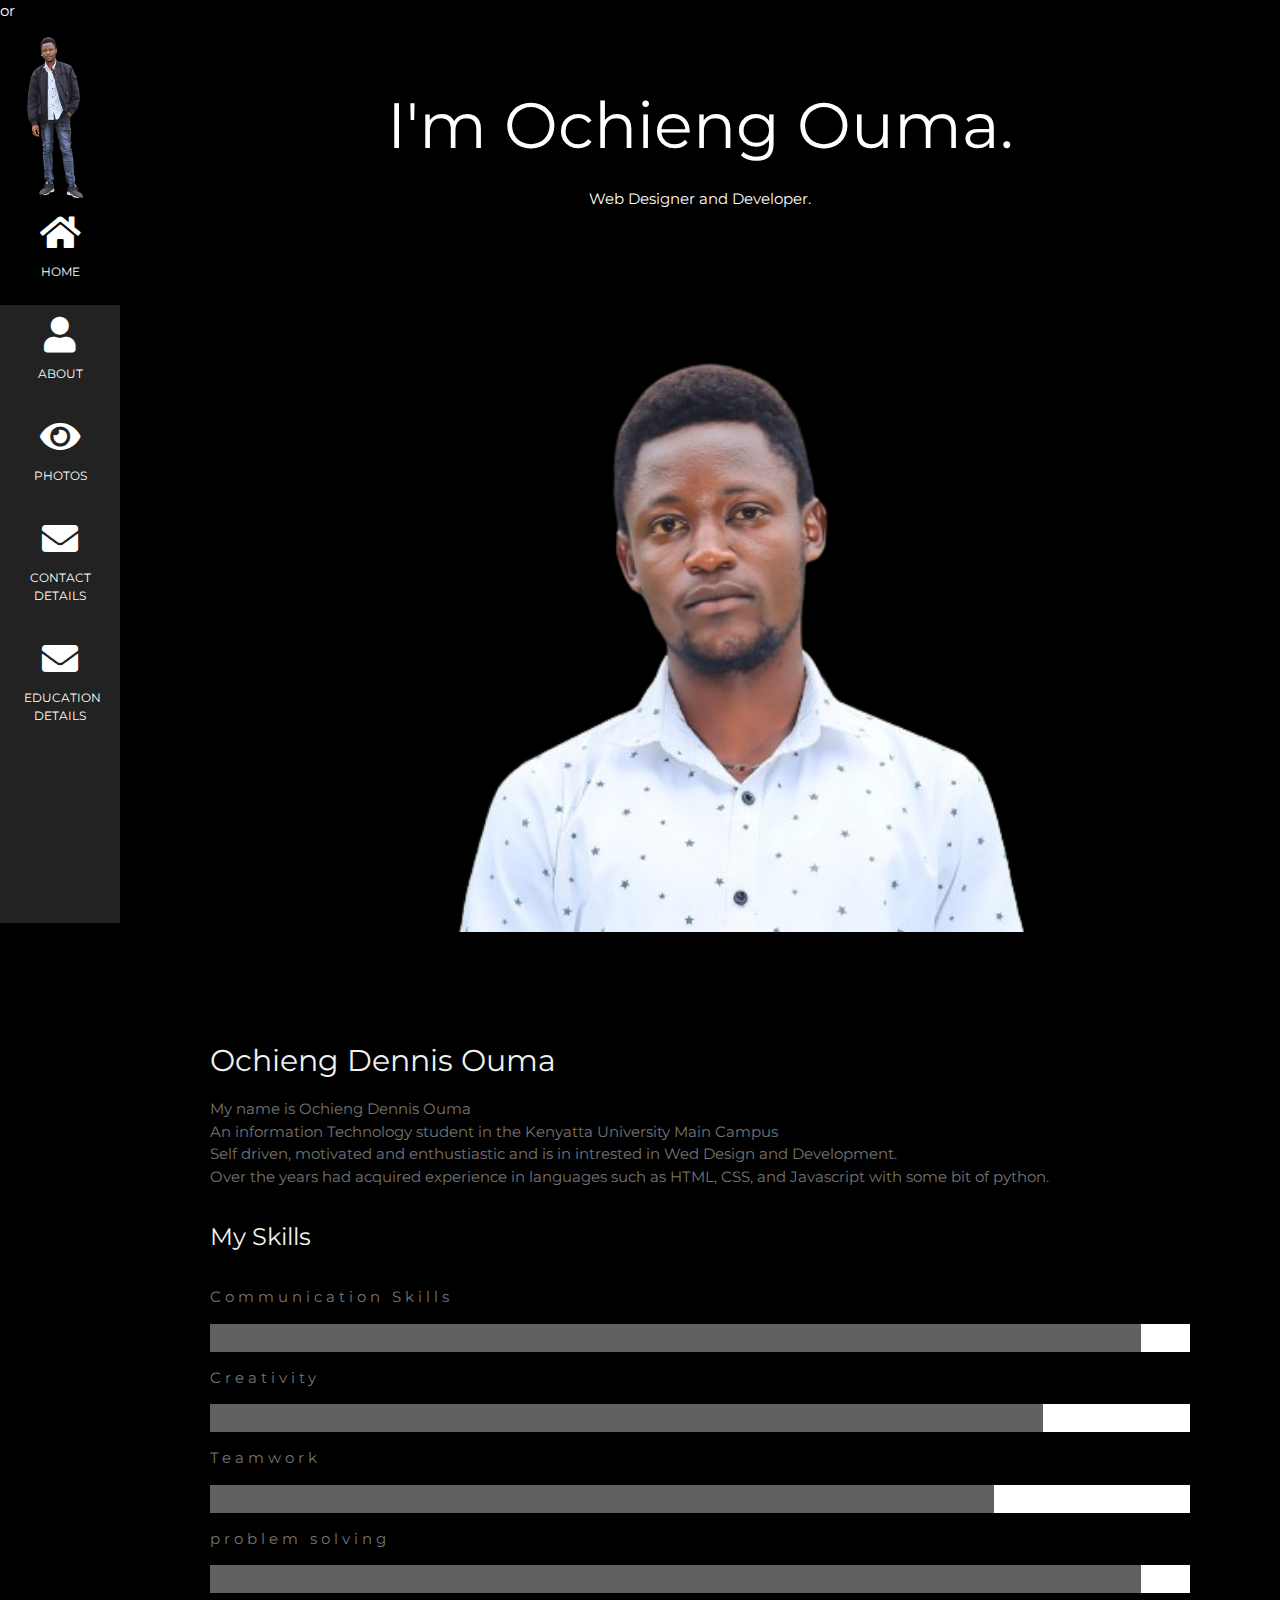
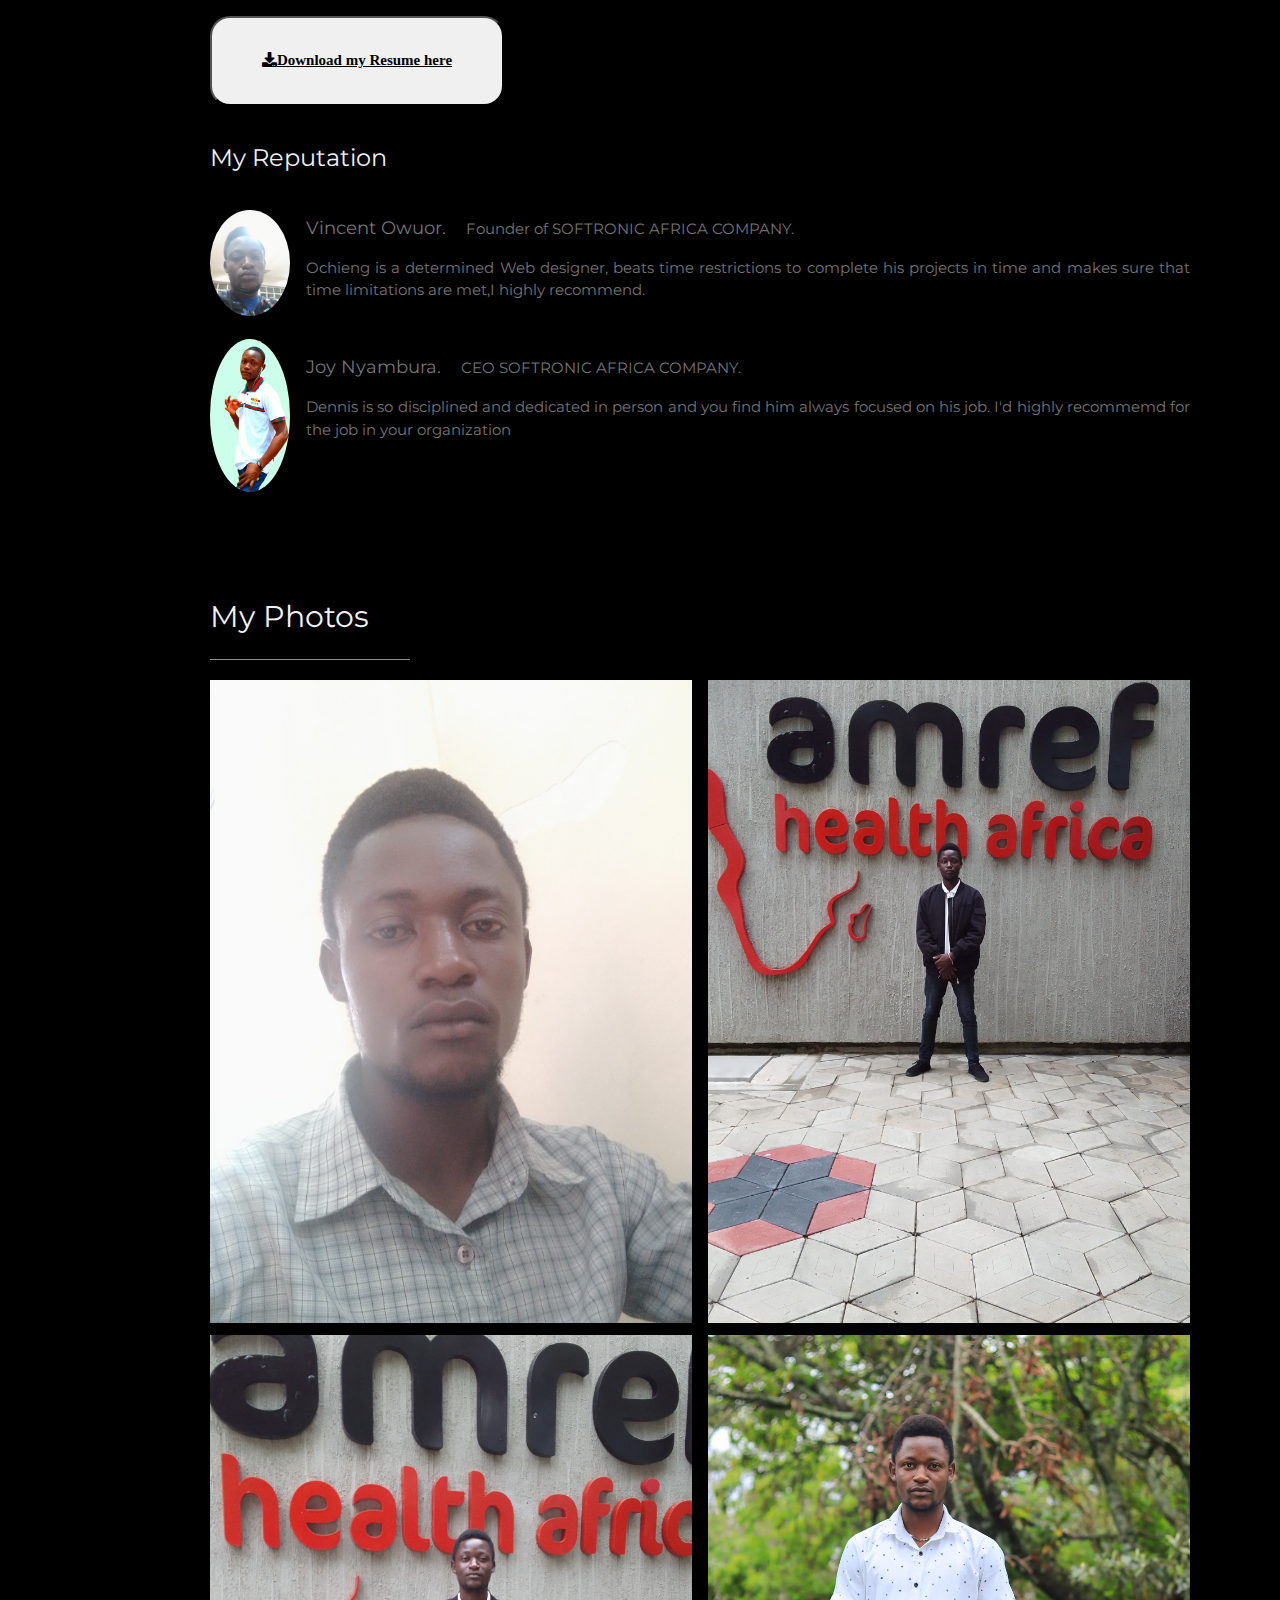
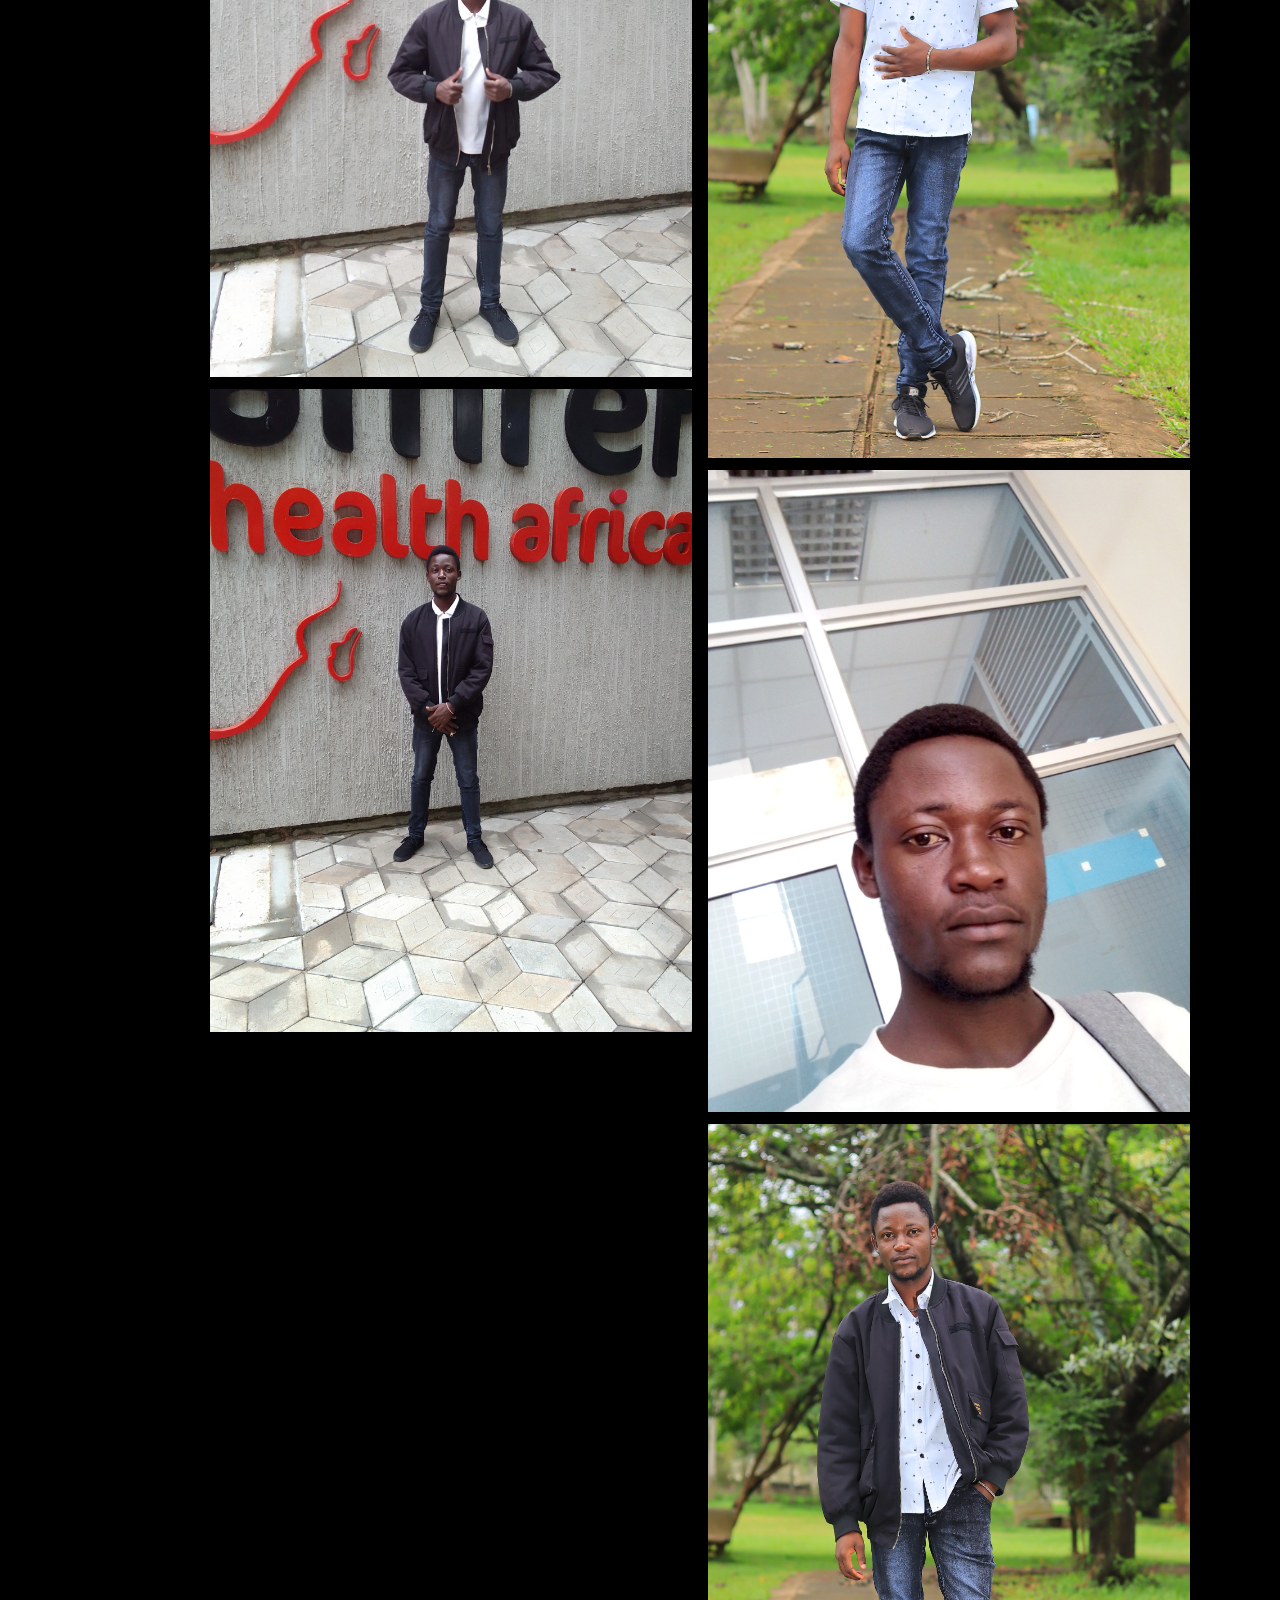
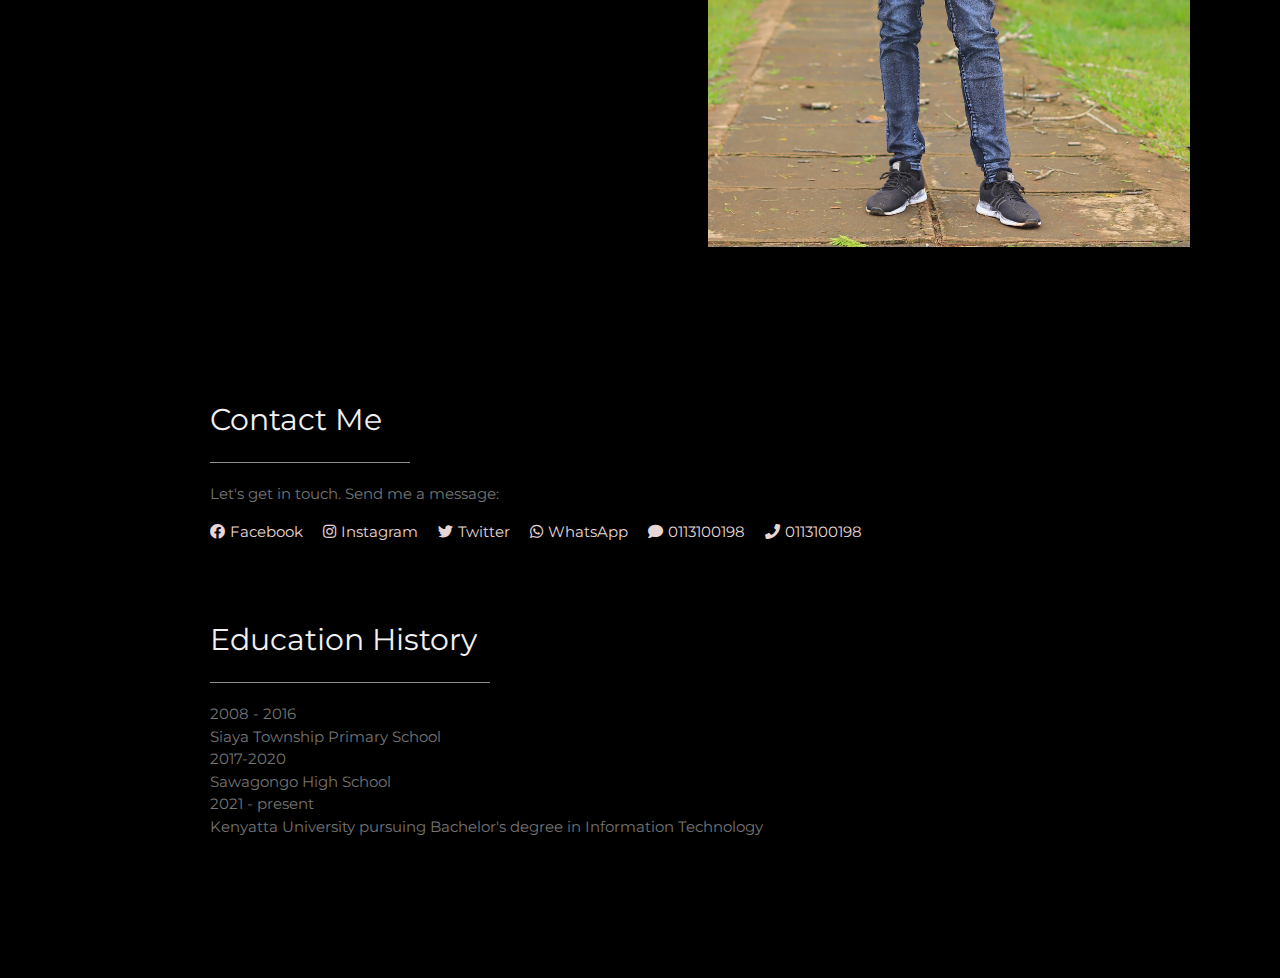
<file: index.html>
<!DOCTYPE html>
<html lang="en">
<head>
    <meta charset="UTF-8">
    <meta name="viewport" content="width=device-width, initial-scale=1.0">
    <title>My Website</title>
    <style>
      .download-button {
            /*display: inline-block;
            padding: 10px 20px;
            font-size: 16px;
            color: white;
            background-color: #007BFF;
            text-align: center;
            text-decoration: none;
            border-radius: 5px;*/

        
    width: 30%; /* Adjust width as needed */
    height: 10vh; /* Adjust height as needed */
    border-radius: 20px; /* Adjust border-radius to control the curve */
    background-color: #f0f0f0; /* Adjust background color as needed */
    /* Additional styles */

        }
        .download-button:hover {
            background-color: #0056b3;
        }

      .social-links{
          /*transform: rotate(-90deg);
          position: absolute;
          left:0;
          bottom: 180px;*/
          margin: 0px 20px;
          visibility: visible;
          display: flex;
          flex-direction: row;
          align-items: center;
          margin: auto;

        }
      .social-links a{
          text-decoration: none;
          color: rgb(231, 214, 214);
          padding-right: 20px;
          font-size: 14;
          visibility: visible;
          display: flex;
          align-items: center;
        }
        .social-links a:hover {
        transform: scale(1.2); /* Enlarges the link when hovered */
        font-size: 16px; /* Optionally increase the font size when hovered */
        /* color: blue; */
        text-decoration: underline;
        }
       
        .social-links a i {
        margin-right: 5px; /* Add space between icon and text */
        } 
        .social-links a:visited {
        color: #ff6347; /* Change to your desired color */
        }
        .education{
        visibility: visible;
        
        }
       .education a:hover {
        transform: scale(1.2); /* Enlarges the link when hovered */
        font-size: 16px; /* Optionally increase the font size when hovered */
        /* color: blue; */
        text-decoration: underline;
        }

    </style>
</head>
<body>
    <!DOCTYPE html>or
<html>
  <head>
    <title>My website.</title>
    <meta charset="UTF-8">
    <meta name="viewport" content="width=device-width, initial-scale=1">
    <link rel="stylesheet" href="https://www.w3schools.com/w3css/4/w3.css">
    <link rel="stylesheet" href="https://fonts.googleapis.com/css?family=Montserrat">
    <link rel="stylesheet" href="https://cdnjs.cloudflare.com/ajax/libs/font-awesome/4.7.0/css/font-awesome.min.css">
    <link rel="stylesheet" href="https://cdnjs.cloudflare.com/ajax/libs/font-awesome/5.15.4/css/all.min.css">

    <style>
    body, h1,h2,h3,h4,h5,h6 {font-family: "Montserrat", sans-serif}
    .w3-row-padding img {margin-bottom: 12px}
    /* Set the width of the sidebar to 120px */
    .w3-sidebar {width: 120px;background: #222;}
    /* Add a left margin to the "page content" that matches the width of the sidebar (120px) */
    #main {margin-left: 120px}
    /* Remove margins from "page content" on small screens */
    @media only screen and (max-width: 600px) {#main {margin-left: 0}}
    </style>
  </head>
<body class="w3-black">

<!-- Icon Bar (Sidebar - hidden on small screens) -->
<nav class="w3-sidebar w3-bar-block w3-small w3-hide-small w3-center">
  <!-- Avatar image in top left corner -->
  <img src="images/blackbackgdeno.png" style="width:100%">
  <a href="index.html" class="w3-bar-item w3-button w3-padding-large w3-black">
    <i class="fa fa-home w3-xxlarge"></i>
    <p>HOME</p>
  </a>
  <a href="#about" class="w3-bar-item w3-button w3-padding-large w3-hover-black">
    <i class="fa fa-user w3-xxlarge"></i>
    <p>ABOUT</p>
  </a>
  <a href="#photos" class="w3-bar-item w3-button w3-padding-large w3-hover-black">
    <i class="fa fa-eye w3-xxlarge"></i>
    <p>PHOTOS</p>
  </a>
  <a href="#contact" class="w3-bar-item w3-button w3-padding-large w3-hover-black">
    <i class="fa fa-envelope w3-xxlarge"></i>
    <p>CONTACT DETAILS</p>
  </a>
  <a href="#contact" class="w3-bar-item w3-button w3-padding-large w3-hover-black">
    <i class="fa fa-envelope w3-xxlarge"></i>
    <p>EDUCATION DETAILS</p>
  </a>
</nav>

<!-- Navbar on small screens (Hidden on medium and large screens) -->
<div class="w3-top w3-hide-large w3-hide-medium" id="myNavbar">
  <div class="w3-bar w3-black w3-opacity w3-hover-opacity-off w3-center w3-small">
    <a href="" class="w3-bar-item w3-button" style="width:25% !important">HOME</a>
    <a href="#about" class="w3-bar-item w3-button" style="width:25% !important">ABOUT</a>
    <a href="#photos" class="w3-bar-item w3-button" style="width:25% !important">PHOTOS</a>
    <a href="#contact" class="w3-bar-item w3-button" style="width:25% !important">CONTACT</a>
  </div>
</div>

<!-- Page Content -->
<div class="w3-padding-large" id="main">
  <!-- Header/Home -->
  <header class="w3-container w3-padding-32 w3-center w3-black" id="home">
    <h1 class="w3-jumbo"><span class="w3-hide-small">I'm</span> Ochieng Ouma.</h1>
    <p>Web Designer and Developer.</p>
    <img src="images/blackbg.png" alt="background picture for the page" class="w3-image" width="992" height="1108">
  </header>

  <!-- About Section -->
  <div class="w3-content w3-justify w3-text-grey w3-padding-64" id="about">
    <h2 class="w3-text-light-grey">Ochieng Dennis Ouma</h2>
    <!-- <hr style="width:350px" class="w3-opacity"> -->
    <p>
    My name is Ochieng Dennis Ouma<br>
    An information Technology student in the Kenyatta University Main Campus <br>
    Self driven, motivated and enthustiastic and is in intrested in Wed Design and Development.<br>
    Over the years had acquired experience in languages such as HTML, CSS, and Javascript with some bit of python.
  </p>
    <h3 class="w3-padding-16 w3-text-light-grey">My Skills</h3>
    <p class="w3-wide">Communication Skills</p>
    <div class="w3-white">
      <div class="w3-dark-grey" style="height:28px;width:95%"></div>
    </div>
    <p class="w3-wide">Creativity</p>
    <div class="w3-white">
      <div class="w3-dark-grey" style="height:28px;width:85%"></div>
    </div>
    <p class="w3-wide">Teamwork</p>
    <div class="w3-white">
      <div class="w3-dark-grey" style="height:28px;width:80%"></div>
    </div>
    <p class="w3-wide">problem solving</p>
    <div class="w3-white">
      <div class="w3-dark-grey" style="height:28px;width:95%"></div>
    </div>
    <br>
    <!--
    <div class="w3-row w3-center w3-padding-16 w3-section w3-light-grey">
      <div class="w3-quarter w3-section">
        <span class="w3-xlarge">11+</span><br>
        Partners
      </div>
      <div class="w3-quarter w3-section">
        <span class="w3-xlarge">55+</span><br>
        Projects Done
      </div>
      <div class="w3-quarter w3-section">
        <span class="w3-xlarge">89+</span><br>
        Happy Clients
      </div>
      <div class="w3-quarter w3-section">
        <span class="w3-xlarge">150+</span><br>
        Meetings
      </div>
    </div> -->

    <button class="download-button">
      <!--<i class="fa fa-download"></i> Download my Resume -->
      <a href="Documents/My Resume.pdf" class="fa fa-download" download="Dennis' Resume">Download my Resume here</a>
    </button>
    
    <!--
     Grid for pricing tables 
    <h3 class="w3-padding-16 w3-text-light-grey">My Price</h3>
    <div class="w3-row-padding" style="margin:0 -16px">
      <div class="w3-half w3-margin-bottom">
        <ul class="w3-ul w3-white w3-center w3-opacity w3-hover-opacity-off">
          <li class="w3-dark-grey w3-xlarge w3-padding-32">Basic</li>
          <li class="w3-padding-16">Web Design</li>
          <li class="w3-padding-16">Photography</li>
          <li class="w3-padding-16">5GB Storage</li>
          <li class="w3-padding-16">Mail Support</li>
          <li class="w3-padding-16">
            <h2>$ 10</h2>
            <span class="w3-opacity">per month</span>
          </li>
          <li class="w3-light-grey w3-padding-24">
            <button class="w3-button w3-white w3-padding-large w3-hover-black">Sign Up</button>
          </li>
        </ul>
      </div>

      <div class="w3-half">
        <ul class="w3-ul w3-white w3-center w3-opacity w3-hover-opacity-off">
          <li class="w3-dark-grey w3-xlarge w3-padding-32">Pro</li>
          <li class="w3-padding-16">Web Design</li>
          <li class="w3-padding-16">Photography</li>
          <li class="w3-padding-16">50GB Storage</li>
          <li class="w3-padding-16">Endless Support</li>
          <li class="w3-padding-16">
            <h2>$ 25</h2>
            <span class="w3-opacity">per month</span>
          </li>
          <li class="w3-light-grey w3-padding-24">
            <button class="w3-button w3-white w3-padding-large w3-hover-black">Sign Up</button>
          </li>
        </ul>
      </div>
     End Grid/Pricing tables 
    
    </div>
  -->
    
    <!-- Testimonials -->
    <h3 class="w3-padding-24 w3-text-light-grey">My Reputation</h3>  
    <img src="images/testimonial1.jpg" alt="First  picture of the Testimonial" class="w3-left w3-circle w3-margin-right" style="width:80px">
    <p><span class="w3-large w3-margin-right">Vincent Owuor.</span> Founder of SOFTRONIC AFRICA COMPANY.</p>
    <p>Ochieng is a determined Web designer, beats time restrictions to complete his projects in time and makes sure that time limitations are met,I highly recommend.</p><br>
    
    <img src="images/testimonial2.png" alt="Avatar" class="w3-left w3-circle w3-margin-right" style="width:80px">
    <p><span class="w3-large w3-margin-right">Joy Nyambura.</span> CEO SOFTRONIC AFRICA COMPANY.</p>
    <p>Dennis is so disciplined and dedicated in person and you find him  always focused on his  job. I'd highly recommemd for the job in your organization</p>
  <!-- End About Section -->
  </div>
  
  <!-- Portfolio Section -->
  <div class="w3-padding-64 w3-content" id="photos">
    <h2 class="w3-text-light-grey">My Photos</h2>
    <hr style="width:200px" class="w3-opacity">

    <!-- Grid for photos -->
    <div class="w3-row-padding" style="margin:0 -16px">
      <div class="w3-half">
        <img src="images/pic1.jpg" style="width:100%">
        <img src="images/pic2.jpg" style="width:100%">
        <img src="images/pic3.jpg" style="width:100%">
      </div>

      <div class="w3-half">
        <img src="images/pic4.jpg" style="width:100%">
        <img src="images/pic5.jpg" style="width:100%">
        <img src="images/pic6.jpg" style="width:100%">
        <img src="images/pic7.jpg" style="width:100%">

      </div>
    <!-- End photo grid -->
    </div>
  <!-- End Portfolio Section -->
  </div>
  <!--
  <div class="w3-padding-64 w3-content w3-text-grey" id="education">
    <h2 class="w3-text-light-grey">Education History</h2>
    <hr style="width:200px" class="w3-opacity">
    2008 - 2016<br> Primaty Education at Siaya Township Primary School<br>
    2017-2020<br> Sawagongo High School <br>
    2021 - present <br> Kenyatta University pursuing Bachelor's degree in Information Technology
  </div>
  
-->
  <!-- Contact Section -->
  <div class="w3-padding-64 w3-content w3-text-grey" id="contact">
    <h2 class="w3-text-light-grey">Contact Me</h2>
    <hr style="width:200px" class="w3-opacity">

    <!-- <div class="w3-section">
      <p><i class="fa fa-map-marker fa-fw w3-text-white w3-xxlarge w3-margin-right"></i> Chicago, US</p>
      <p><i class="fa fa-phone fa-fw w3-text-white w3-xxlarge w3-margin-right"></i> Phone: +00 151515</p>
      <p><i class="fa fa-envelope fa-fw w3-text-white w3-xxlarge w3-margin-right"> </i> Email: mail@mail.com</p>
    </div>
  
  <div class="social-links">
    <a href="https://www.facebook.com/denis.ouma.7792">Facebook</a>
    <a href="https://www.instagram.com/ochieng_dennis_ouma/">Instagram</a>
    <a href="https://twitter.com/dennis_ochie">Twitter</a>
  </div>
-->
  
  
    <p>Let's get in touch. Send me a message:</p>
    <div class="social-links">
      <a href="https://www.facebook.com/denis.ouma.7792"><i class="fab fa-facebook"></i> Facebook</a>
      <a href="https://www.instagram.com/ochieng_dennis_ouma/"><i class="fab fa-instagram"></i> Instagram</a>
      <a href="https://twitter.com/dennis_ochie"><i class="fab fa-twitter"></i> Twitter</a>
      <a href="https://wa.me/+254113100198?text=Hey%20there,%20hope%20you%20are%20doing%20fine,%20This%20is%20Ochieng%20Ouma,%20how%20may%20I%20help%20you%20please?"><i class="fab fa-whatsapp"></i> WhatsApp</a>
      <a href="sms:+254113100198"><i class="fas fa-comment"></i> 0113100198</a>
      <a href="tel:+254113100198"><i class="fas fa-phone"></i>  0113100198</a>
<!--
  </div>
    <form action="/action_page.php" target="_blank">
      <p><input class="w3-input w3-padding-16" type="text" placeholder="Name" required name="Name"></p>
      <p><input class="w3-input w3-padding-16" type="text" placeholder="Email" required name="Email"></p>
      <p><input class="w3-input w3-padding-16" type="text" placeholder="Subject" required name="Subject"></p>
      <p><input class="w3-input w3-padding-16" type="text" placeholder="Message" required name="Message"></p>
      <p>
        <button class="w3-button w3-light-grey w3-padding-large" type="submit">
          <i class="fa fa-paper-plane"></i> SEND MESSAGE
        </button>
      </p>
    </form>
   End Contact Section 
  </div>
-->
  <!--
 Footer. This section contains an ad for W3Schools Spaces. You can leave it to support us. 
<footer class="w3-content w3-padding-64 w3-text-grey w3-xlarge">
  <i class="fa fa-facebook-official w3-hover-opacity"></i>
  <i class="fa fa-instagram w3-hover-opacity"></i>
  <i class="fa fa-snapchat w3-hover-opacity"></i>
  <i class="fa fa-pinterest-p w3-hover-opacity"></i>
  <i class="fa fa-twitter w3-hover-opacity"></i>
  <i class="fa fa-linkedin w3-hover-opacity"></i>
 <p class="w3-small">This website was made with W3schools Spaces. Make your own free website today!</p>
 <a class="w3-button w3-round-xxlarge w3-small w3-light-grey" href="https://www.w3schools.com/spaces" target="_blank">Start now</a> 
  End footer 
</footer>

 END PAGE CONTENT -->
</div>
<div class="w3-padding-64 w3-content w3-text-grey" id="education">
  <h2 class="w3-text-light-grey">Education History</h2>
  <hr style="width:280px" class="w3-opacity">
  2008 - 2016<br> Siaya Township Primary School<br>
  2017-2020<br> Sawagongo High School <br>
  2021 - present <br> Kenyatta University pursuing Bachelor's degree in Information Technology
</div>

</body>
</html>

</body>
</html>
</file>
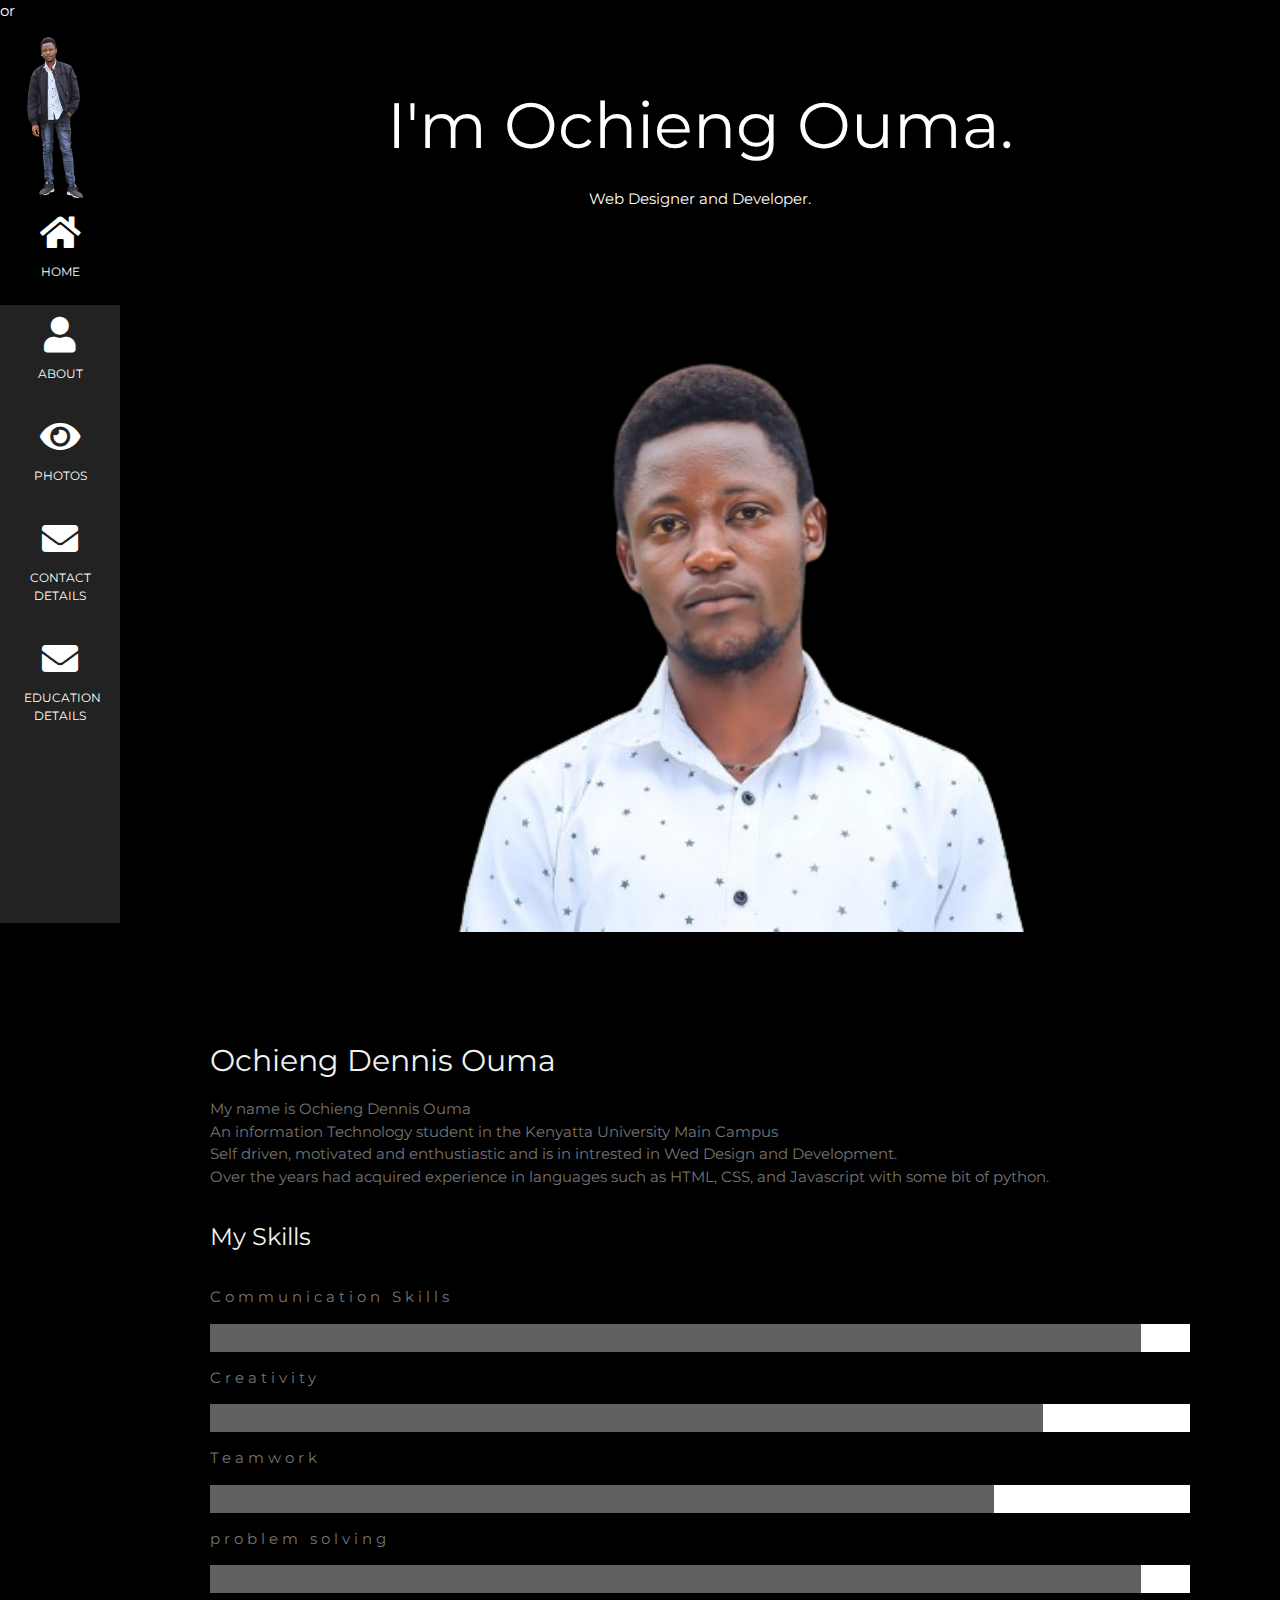
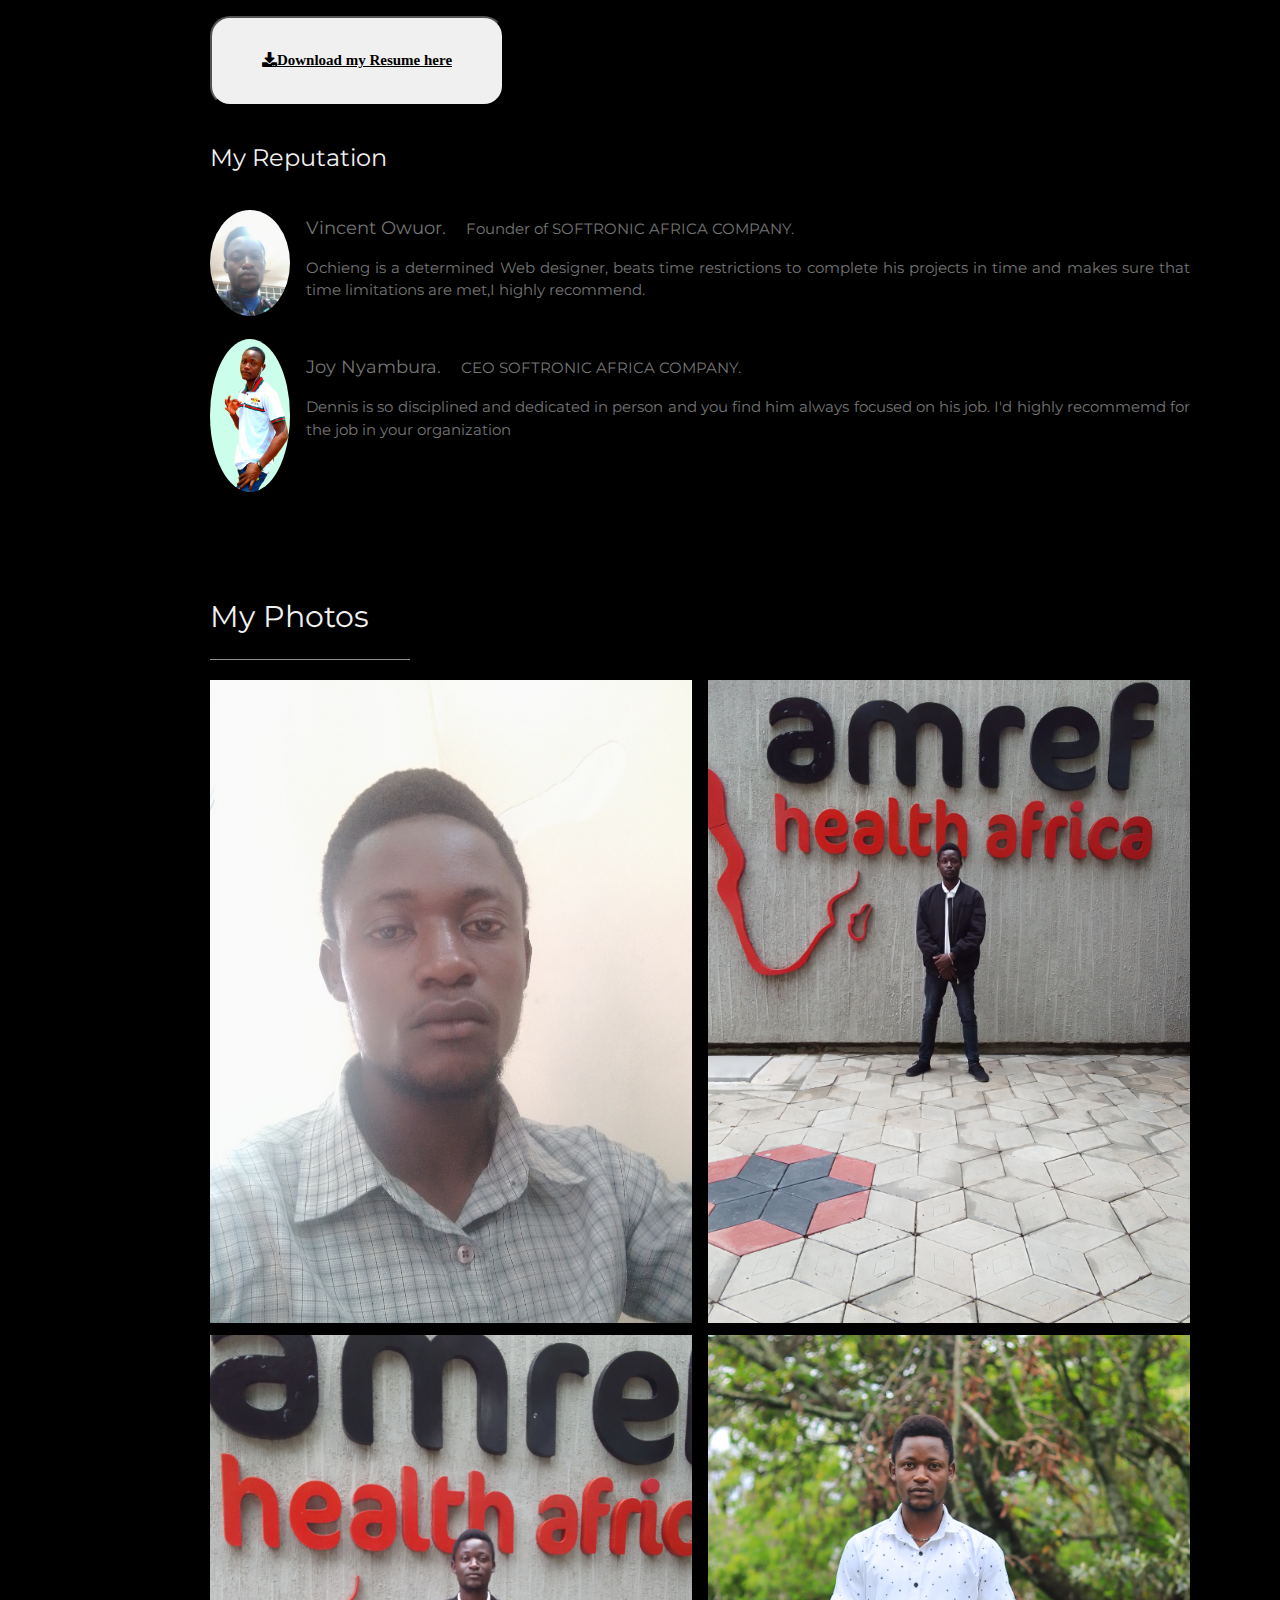
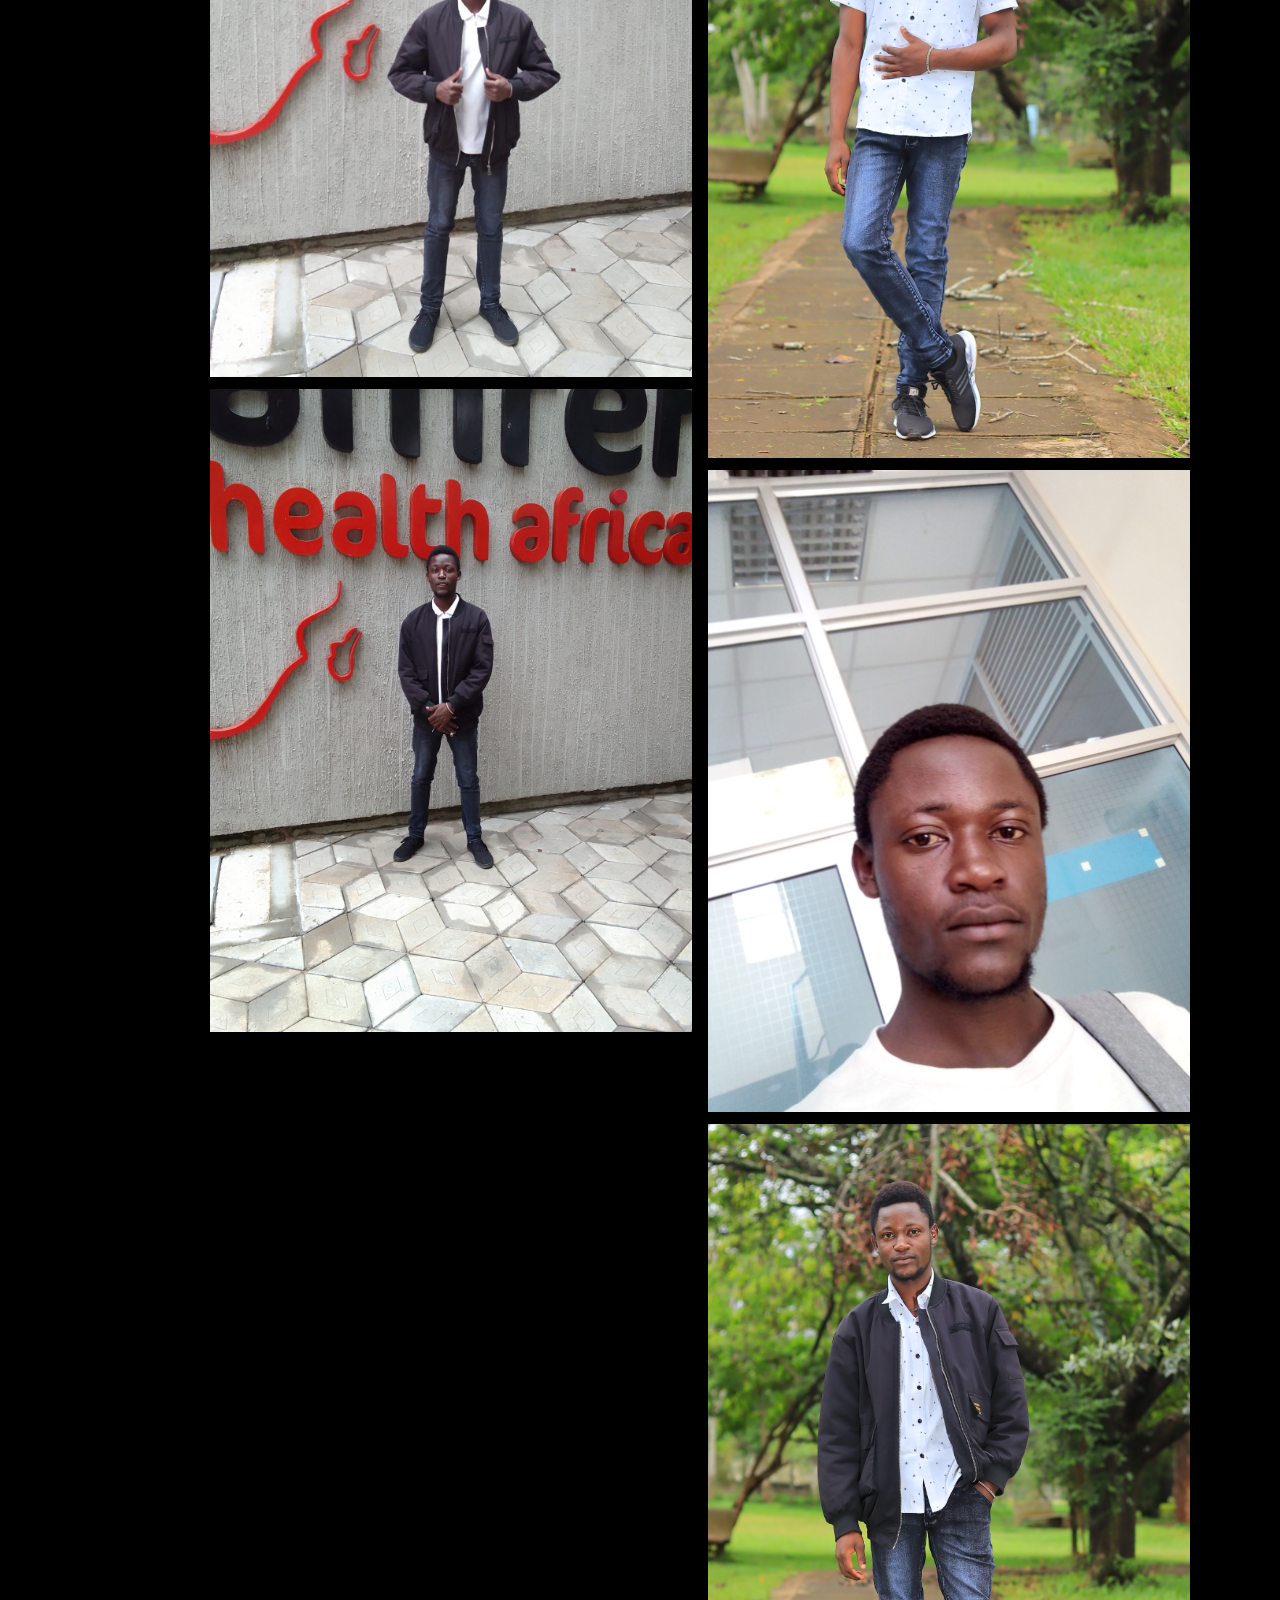
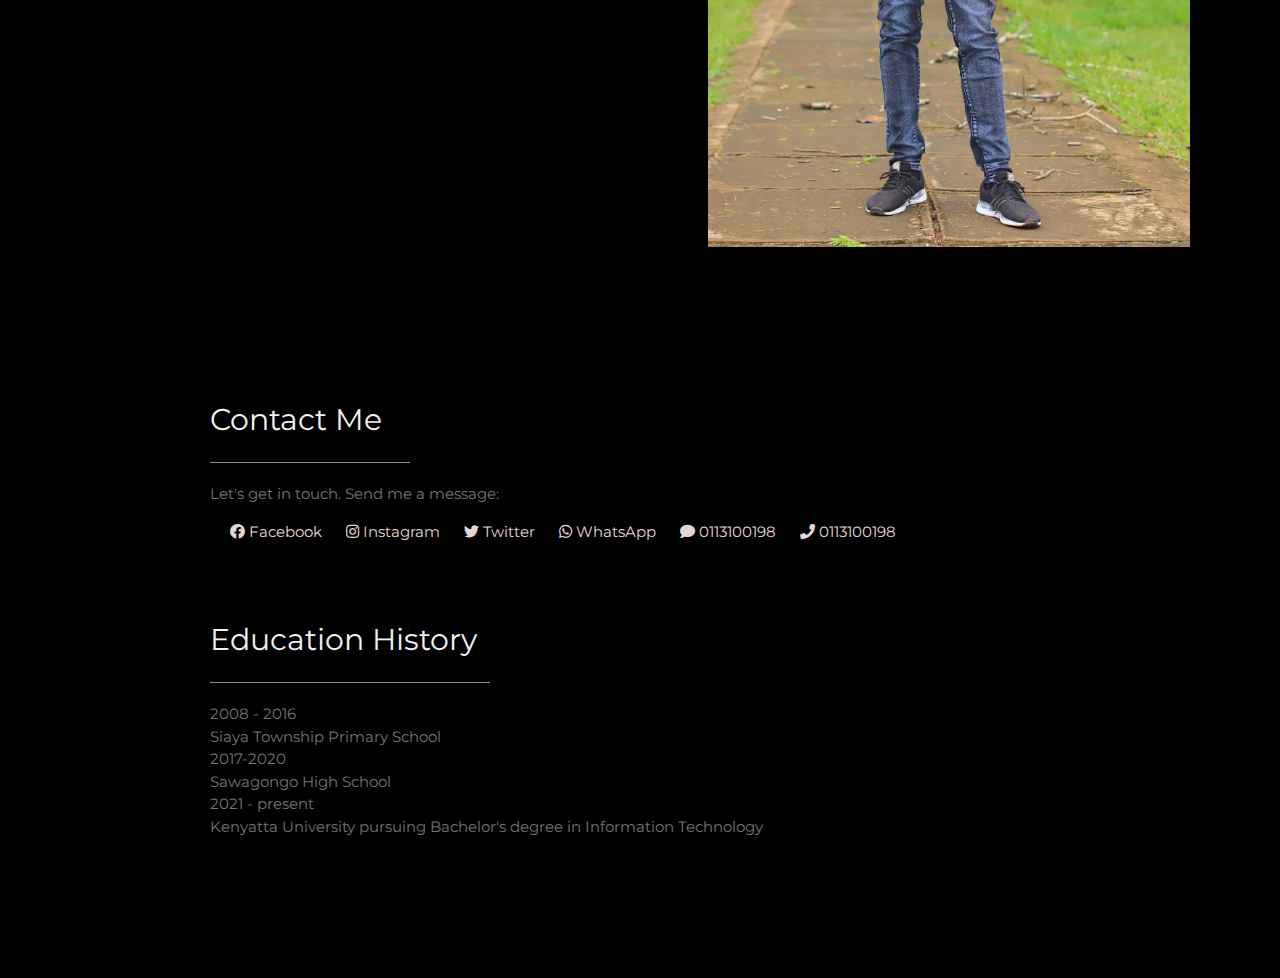
<file: website/index.html>
<!DOCTYPE html>
<html lang="en">
<head>
    <meta charset="UTF-8">
    <meta name="viewport" content="width=device-width, initial-scale=1.0">
    <title>My Website</title>
    <style>
      .download-button {
            /*display: inline-block;
            padding: 10px 20px;
            font-size: 16px;
            color: white;
            background-color: #007BFF;
            text-align: center;
            text-decoration: none;
            border-radius: 5px;*/

        
    width: 30%; /* Adjust width as needed */
    height: 10vh; /* Adjust height as needed */
    border-radius: 20px; /* Adjust border-radius to control the curve */
    background-color: #f0f0f0; /* Adjust background color as needed */
    /* Additional styles */

        }
        .download-button:hover {
            background-color: #0056b3;
        }

      .social-links{
          /*transform: rotate(-90deg);
          position: absolute;
          left:0;
          bottom: 180px;*/
          margin: 0px 20px;
          visibility: visible;

        }
      .social-links a{
          text-decoration: none;
          color: rgb(231, 214, 214);
          padding-right: 20px;
          font-size: 14;
          visibility: visible;
        }
        .social-links a:hover {
        transform: scale(1.2); /* Enlarges the link when hovered */
        font-size: 16px; /* Optionally increase the font size when hovered */
        /* color: blue; */
        text-decoration: underline;
       }
       .education{
        visibility: visible;
        
       }
       .education a:hover {
        transform: scale(1.2); /* Enlarges the link when hovered */
        font-size: 16px; /* Optionally increase the font size when hovered */
        /* color: blue; */
        text-decoration: underline;
       }

    </style>
</head>
<body>
    <!DOCTYPE html>or
<html>
  <head>
    <title>My website.</title>
    <meta charset="UTF-8">
    <meta name="viewport" content="width=device-width, initial-scale=1">
    <link rel="stylesheet" href="https://www.w3schools.com/w3css/4/w3.css">
    <link rel="stylesheet" href="https://fonts.googleapis.com/css?family=Montserrat">
    <link rel="stylesheet" href="https://cdnjs.cloudflare.com/ajax/libs/font-awesome/4.7.0/css/font-awesome.min.css">
    <link rel="stylesheet" href="https://cdnjs.cloudflare.com/ajax/libs/font-awesome/5.15.4/css/all.min.css">

    <style>
    body, h1,h2,h3,h4,h5,h6 {font-family: "Montserrat", sans-serif}
    .w3-row-padding img {margin-bottom: 12px}
    /* Set the width of the sidebar to 120px */
    .w3-sidebar {width: 120px;background: #222;}
    /* Add a left margin to the "page content" that matches the width of the sidebar (120px) */
    #main {margin-left: 120px}
    /* Remove margins from "page content" on small screens */
    @media only screen and (max-width: 600px) {#main {margin-left: 0}}
    </style>
  </head>
<body class="w3-black">

<!-- Icon Bar (Sidebar - hidden on small screens) -->
<nav class="w3-sidebar w3-bar-block w3-small w3-hide-small w3-center">
  <!-- Avatar image in top left corner -->
  <img src="images/blackbackgdeno.png" style="width:100%">
  <a href="index.html" class="w3-bar-item w3-button w3-padding-large w3-black">
    <i class="fa fa-home w3-xxlarge"></i>
    <p>HOME</p>
  </a>
  <a href="#about" class="w3-bar-item w3-button w3-padding-large w3-hover-black">
    <i class="fa fa-user w3-xxlarge"></i>
    <p>ABOUT</p>
  </a>
  <a href="#photos" class="w3-bar-item w3-button w3-padding-large w3-hover-black">
    <i class="fa fa-eye w3-xxlarge"></i>
    <p>PHOTOS</p>
  </a>
  <a href="#contact" class="w3-bar-item w3-button w3-padding-large w3-hover-black">
    <i class="fa fa-envelope w3-xxlarge"></i>
    <p>CONTACT DETAILS</p>
  </a>
  <a href="#contact" class="w3-bar-item w3-button w3-padding-large w3-hover-black">
    <i class="fa fa-envelope w3-xxlarge"></i>
    <p>EDUCATION DETAILS</p>
  </a>
</nav>

<!-- Navbar on small screens (Hidden on medium and large screens) -->
<div class="w3-top w3-hide-large w3-hide-medium" id="myNavbar">
  <div class="w3-bar w3-black w3-opacity w3-hover-opacity-off w3-center w3-small">
    <a href="" class="w3-bar-item w3-button" style="width:25% !important">HOME</a>
    <a href="#about" class="w3-bar-item w3-button" style="width:25% !important">ABOUT</a>
    <a href="#photos" class="w3-bar-item w3-button" style="width:25% !important">PHOTOS</a>
    <a href="#contact" class="w3-bar-item w3-button" style="width:25% !important">CONTACT</a>
  </div>
</div>

<!-- Page Content -->
<div class="w3-padding-large" id="main">
  <!-- Header/Home -->
  <header class="w3-container w3-padding-32 w3-center w3-black" id="home">
    <h1 class="w3-jumbo"><span class="w3-hide-small">I'm</span> Ochieng Ouma.</h1>
    <p>Web Designer and Developer.</p>
    <img src="images/blackbg.png" alt="background picture for the page" class="w3-image" width="992" height="1108">
  </header>

  <!-- About Section -->
  <div class="w3-content w3-justify w3-text-grey w3-padding-64" id="about">
    <h2 class="w3-text-light-grey">Ochieng Dennis Ouma</h2>
    <!-- <hr style="width:350px" class="w3-opacity"> -->
    <p>
    My name is Ochieng Dennis Ouma<br>
    An information Technology student in the Kenyatta University Main Campus <br>
    Self driven, motivated and enthustiastic and is in intrested in Wed Design and Development.<br>
    Over the years had acquired experience in languages such as HTML, CSS, and Javascript with some bit of python.
  </p>
    <h3 class="w3-padding-16 w3-text-light-grey">My Skills</h3>
    <p class="w3-wide">Communication Skills</p>
    <div class="w3-white">
      <div class="w3-dark-grey" style="height:28px;width:95%"></div>
    </div>
    <p class="w3-wide">Creativity</p>
    <div class="w3-white">
      <div class="w3-dark-grey" style="height:28px;width:85%"></div>
    </div>
    <p class="w3-wide">Teamwork</p>
    <div class="w3-white">
      <div class="w3-dark-grey" style="height:28px;width:80%"></div>
    </div>
    <p class="w3-wide">problem solving</p>
    <div class="w3-white">
      <div class="w3-dark-grey" style="height:28px;width:95%"></div>
    </div>
    <br>
    <!--
    <div class="w3-row w3-center w3-padding-16 w3-section w3-light-grey">
      <div class="w3-quarter w3-section">
        <span class="w3-xlarge">11+</span><br>
        Partners
      </div>
      <div class="w3-quarter w3-section">
        <span class="w3-xlarge">55+</span><br>
        Projects Done
      </div>
      <div class="w3-quarter w3-section">
        <span class="w3-xlarge">89+</span><br>
        Happy Clients
      </div>
      <div class="w3-quarter w3-section">
        <span class="w3-xlarge">150+</span><br>
        Meetings
      </div>
    </div> -->

    <button class="download-button">
      <!--<i class="fa fa-download"></i> Download my Resume -->
      <a href="Documents/My Resume.pdf" class="fa fa-download" download="Dennis' Resume">Download my Resume here</a>
    </button>
    
    <!--
     Grid for pricing tables 
    <h3 class="w3-padding-16 w3-text-light-grey">My Price</h3>
    <div class="w3-row-padding" style="margin:0 -16px">
      <div class="w3-half w3-margin-bottom">
        <ul class="w3-ul w3-white w3-center w3-opacity w3-hover-opacity-off">
          <li class="w3-dark-grey w3-xlarge w3-padding-32">Basic</li>
          <li class="w3-padding-16">Web Design</li>
          <li class="w3-padding-16">Photography</li>
          <li class="w3-padding-16">5GB Storage</li>
          <li class="w3-padding-16">Mail Support</li>
          <li class="w3-padding-16">
            <h2>$ 10</h2>
            <span class="w3-opacity">per month</span>
          </li>
          <li class="w3-light-grey w3-padding-24">
            <button class="w3-button w3-white w3-padding-large w3-hover-black">Sign Up</button>
          </li>
        </ul>
      </div>

      <div class="w3-half">
        <ul class="w3-ul w3-white w3-center w3-opacity w3-hover-opacity-off">
          <li class="w3-dark-grey w3-xlarge w3-padding-32">Pro</li>
          <li class="w3-padding-16">Web Design</li>
          <li class="w3-padding-16">Photography</li>
          <li class="w3-padding-16">50GB Storage</li>
          <li class="w3-padding-16">Endless Support</li>
          <li class="w3-padding-16">
            <h2>$ 25</h2>
            <span class="w3-opacity">per month</span>
          </li>
          <li class="w3-light-grey w3-padding-24">
            <button class="w3-button w3-white w3-padding-large w3-hover-black">Sign Up</button>
          </li>
        </ul>
      </div>
     End Grid/Pricing tables 
    
    </div>
  -->
    
    <!-- Testimonials -->
    <h3 class="w3-padding-24 w3-text-light-grey">My Reputation</h3>  
    <img src="images/testimonial1.jpg" alt="First  picture of the Testimonial" class="w3-left w3-circle w3-margin-right" style="width:80px">
    <p><span class="w3-large w3-margin-right">Vincent Owuor.</span> Founder of SOFTRONIC AFRICA COMPANY.</p>
    <p>Ochieng is a determined Web designer, beats time restrictions to complete his projects in time and makes sure that time limitations are met,I highly recommend.</p><br>
    
    <img src="images/testimonial2.png" alt="Avatar" class="w3-left w3-circle w3-margin-right" style="width:80px">
    <p><span class="w3-large w3-margin-right">Joy Nyambura.</span> CEO SOFTRONIC AFRICA COMPANY.</p>
    <p>Dennis is so disciplined and dedicated in person and you find him  always focused on his  job. I'd highly recommemd for the job in your organization</p>
  <!-- End About Section -->
  </div>
  
  <!-- Portfolio Section -->
  <div class="w3-padding-64 w3-content" id="photos">
    <h2 class="w3-text-light-grey">My Photos</h2>
    <hr style="width:200px" class="w3-opacity">

    <!-- Grid for photos -->
    <div class="w3-row-padding" style="margin:0 -16px">
      <div class="w3-half">
        <img src="images/pic1.jpg" style="width:100%">
        <img src="images/pic2.jpg" style="width:100%">
        <img src="images/pic3.jpg" style="width:100%">
      </div>

      <div class="w3-half">
        <img src="images/pic4.jpg" style="width:100%">
        <img src="images/pic5.jpg" style="width:100%">
        <img src="images/pic6.jpg" style="width:100%">
        <img src="images/pic7.jpg" style="width:100%">

      </div>
    <!-- End photo grid -->
    </div>
  <!-- End Portfolio Section -->
  </div>
  <!--
  <div class="w3-padding-64 w3-content w3-text-grey" id="education">
    <h2 class="w3-text-light-grey">Education History</h2>
    <hr style="width:200px" class="w3-opacity">
    2008 - 2016<br> Primaty Education at Siaya Township Primary School<br>
    2017-2020<br> Sawagongo High School <br>
    2021 - present <br> Kenyatta University pursuing Bachelor's degree in Information Technology
  </div>
  
-->
  <!-- Contact Section -->
  <div class="w3-padding-64 w3-content w3-text-grey" id="contact">
    <h2 class="w3-text-light-grey">Contact Me</h2>
    <hr style="width:200px" class="w3-opacity">

    <!-- <div class="w3-section">
      <p><i class="fa fa-map-marker fa-fw w3-text-white w3-xxlarge w3-margin-right"></i> Chicago, US</p>
      <p><i class="fa fa-phone fa-fw w3-text-white w3-xxlarge w3-margin-right"></i> Phone: +00 151515</p>
      <p><i class="fa fa-envelope fa-fw w3-text-white w3-xxlarge w3-margin-right"> </i> Email: mail@mail.com</p>
    </div>
  
  <div class="social-links">
    <a href="https://www.facebook.com/denis.ouma.7792">Facebook</a>
    <a href="https://www.instagram.com/ochieng_dennis_ouma/">Instagram</a>
    <a href="https://twitter.com/dennis_ochie">Twitter</a>
  </div>
-->
  
  
    <p>Let's get in touch. Send me a message:</p>
    <div class="social-links">
      <a href="https://www.facebook.com/denis.ouma.7792"><i class="fab fa-facebook"></i> Facebook</a>
      <a href="https://www.instagram.com/ochieng_dennis_ouma/"><i class="fab fa-instagram"></i> Instagram</a>
      <a href="https://twitter.com/dennis_ochie"><i class="fab fa-twitter"></i> Twitter</a>
      <a href="https://wa.me/+254113100198?text=Hey%20there,%20hope%20you%20are%20doing%20fine,%20This%20is%20Ochieng%20Ouma,%20how%20may%20I%20help%20you%20please?"><i class="fab fa-whatsapp"></i> WhatsApp</a>
      <a href="sms:+254113100198"><i class="fas fa-comment"></i> 0113100198</a>
      <a href="tel:+254113100198"><i class="fas fa-phone"></i>  0113100198</a>
<!--
  </div>
    <form action="/action_page.php" target="_blank">
      <p><input class="w3-input w3-padding-16" type="text" placeholder="Name" required name="Name"></p>
      <p><input class="w3-input w3-padding-16" type="text" placeholder="Email" required name="Email"></p>
      <p><input class="w3-input w3-padding-16" type="text" placeholder="Subject" required name="Subject"></p>
      <p><input class="w3-input w3-padding-16" type="text" placeholder="Message" required name="Message"></p>
      <p>
        <button class="w3-button w3-light-grey w3-padding-large" type="submit">
          <i class="fa fa-paper-plane"></i> SEND MESSAGE
        </button>
      </p>
    </form>
   End Contact Section 
  </div>
-->
  <!--
 Footer. This section contains an ad for W3Schools Spaces. You can leave it to support us. 
<footer class="w3-content w3-padding-64 w3-text-grey w3-xlarge">
  <i class="fa fa-facebook-official w3-hover-opacity"></i>
  <i class="fa fa-instagram w3-hover-opacity"></i>
  <i class="fa fa-snapchat w3-hover-opacity"></i>
  <i class="fa fa-pinterest-p w3-hover-opacity"></i>
  <i class="fa fa-twitter w3-hover-opacity"></i>
  <i class="fa fa-linkedin w3-hover-opacity"></i>
 <p class="w3-small">This website was made with W3schools Spaces. Make your own free website today!</p>
 <a class="w3-button w3-round-xxlarge w3-small w3-light-grey" href="https://www.w3schools.com/spaces" target="_blank">Start now</a> 
  End footer 
</footer>

 END PAGE CONTENT -->
</div>
<div class="w3-padding-64 w3-content w3-text-grey" id="education">
  <h2 class="w3-text-light-grey">Education History</h2>
  <hr style="width:280px" class="w3-opacity">
  2008 - 2016<br> Siaya Township Primary School<br>
  2017-2020<br> Sawagongo High School <br>
  2021 - present <br> Kenyatta University pursuing Bachelor's degree in Information Technology
</div>

</body>
</html>

</body>
</html>
</file>
